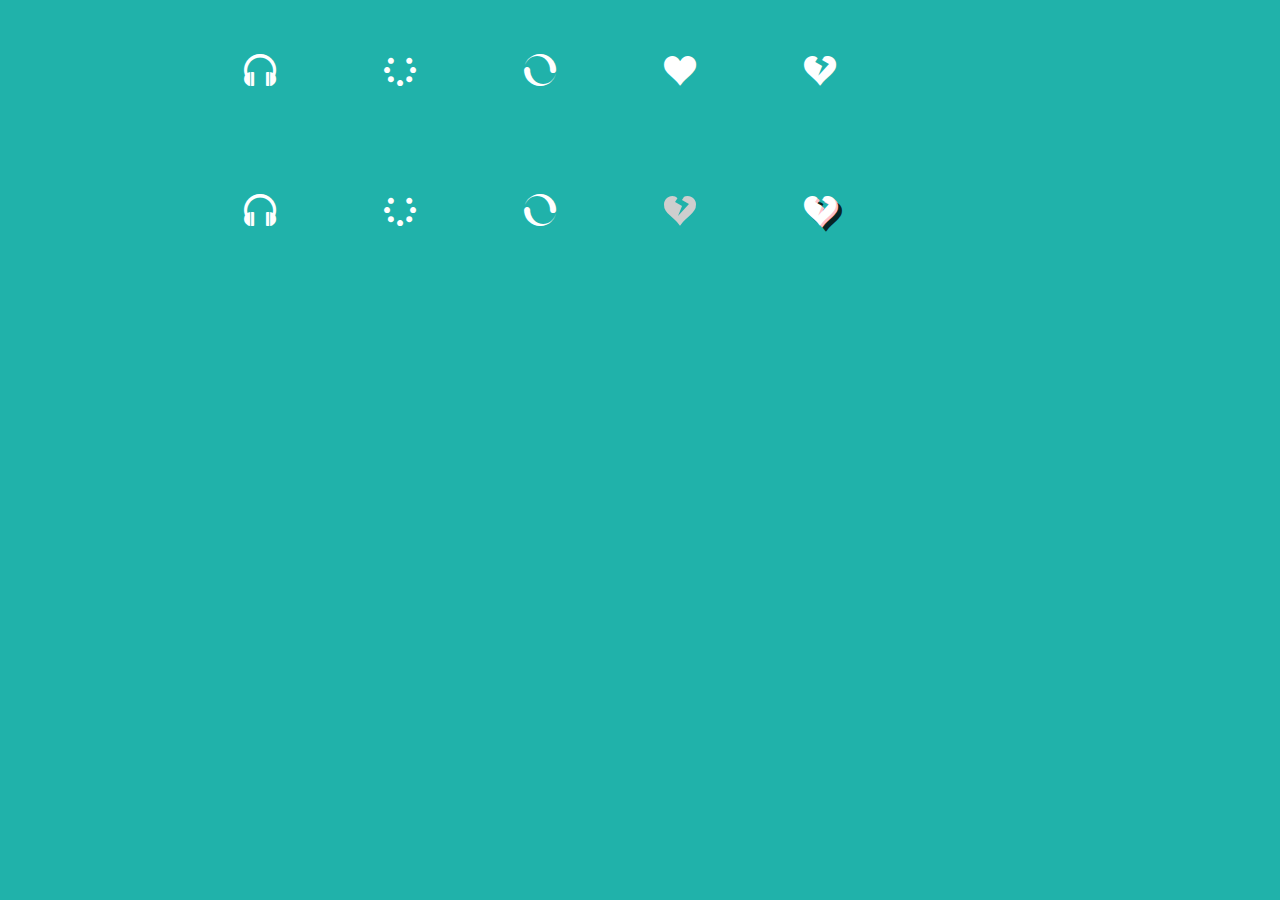
<file: fontface/index.html>
<!DOCTYPE html>
<html lang="en">
<head>
	<meta charset="UTF-8">
	<title>font face demo</title>
	<style type="text/css">
		*{
			padding: 0;
			margin: 0;
		}
		body{
			background-color: lightseagreen;
			color:#fff;
		}
		ul{
			width: 900px;
			margin: 0 auto;
			overflow: hidden;
			zoom:1;
		}
		li{
			float: left;
			width: 100px;
			height: 100px;
			margin: 20px;
			line-height: 100px;
			list-style: none;
			font-size: 32px;
			text-align: center;
			cursor: pointer;
		}
		@font-face{
			font-family: 'icomoon';
		    src:    url('fonts/icomoon.eot?62s55w');
		    src:    url('fonts/icomoon.eot?62s55w#iefix') format('embedded-opentype'),
		        url('fonts/icomoon.ttf?62s55w') format('truetype'),
		        url('fonts/icomoon.woff?62s55w') format('woff'),
		        url('fonts/icomoon.svg?62s55w#icomoon') format('svg');
		    font-weight: normal;
		    font-style: normal;
		}
		.icomoon{
			font-family: 'icomoon' !important;
		    speak: none;
		    font-style: normal;
		    font-weight: normal;
		    font-variant: normal;
		    text-transform: none;
		    /* Better Font Rendering =========== */
		    -webkit-font-smoothing: antialiased;
		    -moz-osx-font-smoothing: grayscale;
		}
		
		.icon1:before{
			content: "\e900";
		}
		.icon2:before{
			content: "\e901";
		}
		.icon3:before{
			content: "\e902";
		}
		.icon4:before{
			content: "\e903";
		}
		.icon5:before{
			content: "\e904";
		}

		.shadow{
			text-shadow:2px 2px 0 pink, 6px 6px 0 rgba(0,0,0,0.8);
		}

		.spinner{
			animation: spinner 2s infinite linear;
			-webkit-animation: spinner 2s infinite linear;
			-moz-animation: spinner 2s infinite linear;
			-o-animation: spinner 2s infinite linear;
			-ms-animation: spinner 2s infinite linear;
		}
		@keyframes spinner{
			0%{
				-moz-transform:rotate(0);
			}
			100%{
				-moz-transform:rotate(359deg);
			}
		}
		@-webkit-keyframes spinner{
			0%{
				-webkit-transform:rotate(0);
			}
			100%{
				-webkit-transform:rotate(359deg);
			}
		}
		@-moz-keyframes spinner{
			0%{
				-moz-transform:rotate(0);
			}
			100%{
				-moz-transform:rotate(359deg);
			}
		}

		.love{
			position: relative;
		}
		.love:before{
			content:"\e903";
		}
		.love:after{
			content:"\e904";
		}
		.love:before,.love:after{
			position: absolute;
			top: 0;
			left: 0;
			width: 100%;
			height: 100%;
		}
		.love:after{
			z-index:0;
			color:#cecece;
			-webkit-backface-visibility:hidden;
			-moz-backface-visibility:hidden;
			backface-visibility:hidden;
		}
		.love:before{
			z-index: 1;
			color: #ea515e;
			-webkit-transform:scale(0);
			-moz-transform:scale(0);
			-o-transform:scale(0);
			-ms-transform:scale(0);
			transform:scale(0);
			opacity: 0;
			-webkit-transition:none;
			-moz-transition:none;
			-o-transition:none;
			-ms-transition:none;
			transition:none;
		}
		.love:hover:before{
			-webkit-animation:scaleFade 0.5s forwards;
			-moz-animation:scaleFade 0.5s forwards;
			-o-animation:scaleFade 0.5s forwards;
			-ms-animation:scaleFade 0.5s forwards;
			animation:scaleFade 0.5s forwards;
		}
		@keyframes scaleFade{
			50%{
				opacity: 1;
				transform:scale(1);
			}
			100%{
				opacity: 0;
				transform:scale(2.5);
			}
		}
		@-webkit-keyframes scaleFade{
			50%{
				opacity: 1;
				-webkit-transform:scale(1);
			}
			100%{
				opacity: 0;
				-webkit-transform:scale(2.5);
			}
		}
		@-moz-keyframes scaleFade{
			50%{
				opacity: 1;
				-moz-transform:scale(1);
			}
			100%{
				opacity: 0;
				-moz-transform:scale(2.5);
			}
		}
	</style>
</head>
<body>
	<ul>
		<li class="icomoon">&#xe900;</li>
		<li class="icomoon">&#xe901;</li>
		<li class="icomoon">&#xe902;</li>
		<li class="icomoon">&#xe903;</li>
		<li class="icomoon">&#xe904;</li>
	</ul>

	<ul>
		<li class="icomoon icon1"></li>
		<li class="icomoon icon2 spinner"></li>
		<li class="icomoon icon3 spinner"></li>
		<li class="icomoon icon4 love"></li>
		<li class="icomoon icon5 shadow"></li>
	</ul>
</body>
</html>
</file>
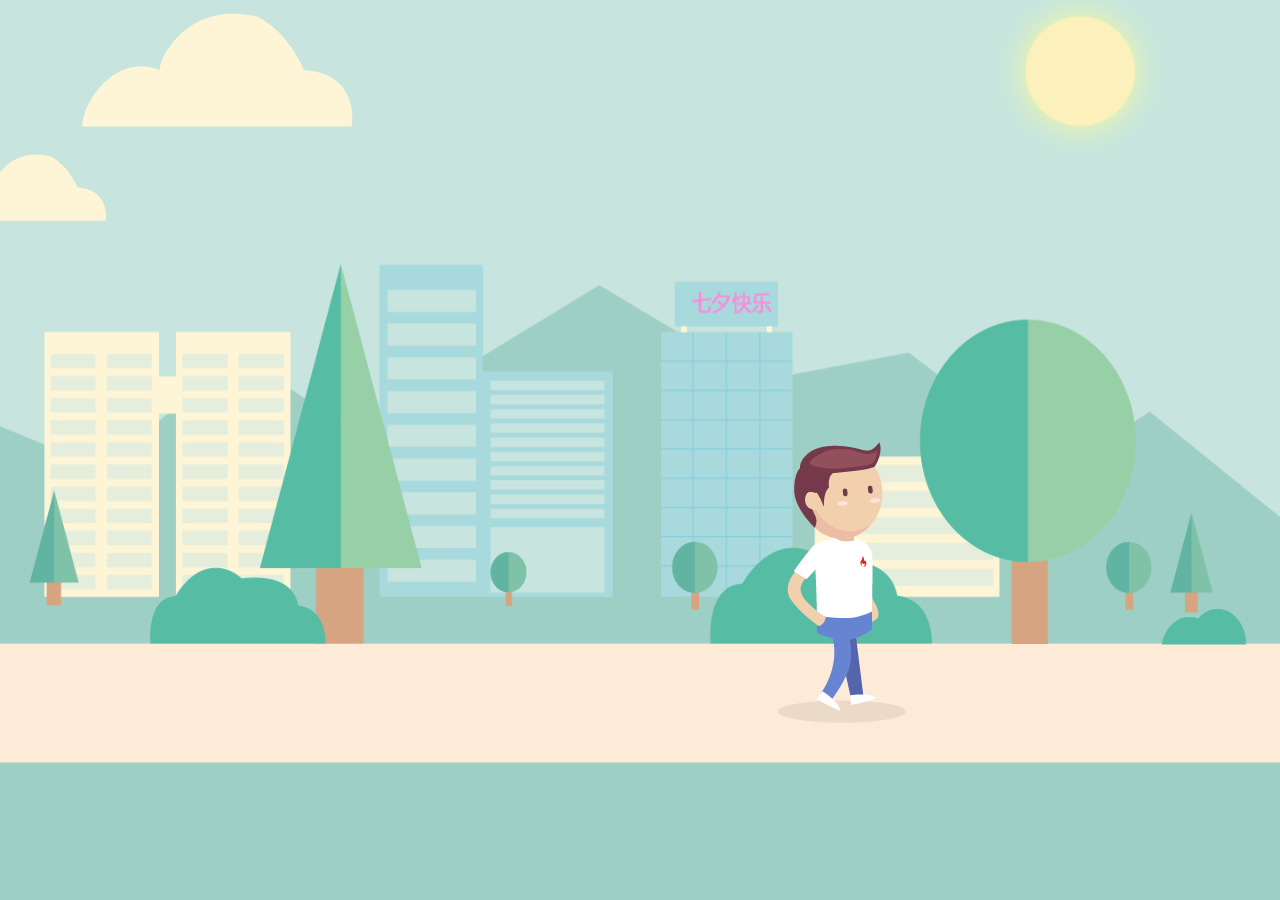
<file: qixi/index.html>
<!DOCTYPE html>
<html lang="en">
<head>
	<meta charset="UTF-8">
	<title>七夕</title>
	<link rel="stylesheet" href="css/style.css">
	<link rel="stylesheet" type="text/css" href="css/walk.css" />
	<link rel="stylesheet" href="css/sun.css" />
	<link rel="stylesheet" type="text/css" href="css/cloud.css" />
	<link rel="stylesheet" href="css/page1.css" />
	<link rel="stylesheet" href="css/page2.css" />
	<link rel="stylesheet" href="css/page3.css" />
</head>
<body>
	<div id="content">
		<ul class="content_wrap">
			<li>
				<!-- 背景图 -->
                <div class="a_background">
                    <div class="a_background_top"></div>
                    <div class="a_background_middle"></div>
                    <div class="a_background_botton"></div>
                </div>
                <!-- 云 -->
                <div class="cloudArea">
                    <div class="cloud cloud1"></div>
                    <div class="cloud cloud2"></div>
                </div>
                <!-- 太阳 -->
                <div id="sun"></div>
			</li>
			<li>
				<!-- 背景图 -->
                <div class="b_background"></div>
                <div class="b_background_preload"></div>
                <!-- 商店 -->
                <div class="shop">
                    <div class="door">
                        <div class="door-left"></div>
                        <div class="door-right"></div>
                    </div>
                    <!-- 灯 -->
                    <div class="lamp"></div>
                </div>
                <!-- 鸟 -->
                <div class="bird"></div>		
			</li>
			<li>
				<!-- 背景图 -->
                <div class="c_background">
                    <div class="c_background_top"></div>
                    <div class="c_background_middle"></div>
                    <div class="c_background_botton"></div>                
                </div>
                <!-- 小女孩 -->
                <div class="girl"></div>
                <div class="bridge-bottom">
                    <div class="water">
                        <div id="water1" class="water_1"></div>
                        <div id="water2" class="water_2"></div>
                        <div id="water3" class="water_3"></div>
                        <div id="water4" class="water_4"></div>
                    </div>
                </div>
                <!-- 星星 -->
                <ul class="stars">
                    <li class="stars1"></li>
                    <li class="stars2"></li>
                    <li class="stars3"></li>
                    <li class="stars4"></li>
                    <li class="stars5"></li>
                    <li class="stars6"></li>
                </ul>
                <!-- 慕课网logo图 -->
                <div class="logo">七夕快乐</div>			
			</li>
		</ul>

		<!-- 雪花 -->
        <div id="snowflake"></div>

		<!-- 小男孩 -->
        <div id="boy" class="charector"></div>
		

	</div>
	<!--<div class="button">
        <button>开始</button>
    </div>-->
	<script type="text/javascript" src="js/jquery-2.1.1.js"></script>
	<script type="text/javascript" src="js/jquery.transit.js"></script>
	<!--<script type="text/javascript" src="js/Swip.js"></script>-->
	<script type="text/javascript" src="js/qixi.js"></script>
	<!--<script type="text/javascript" src="js/boyWalk.js"></script>-->
	<!--<script type="text/javascript">
		/*var swipe = Swipe( $("#content") );

		var getValue = function (className) {
			// body...
			var $elem = $('' + className + "");
			return {
				height:$elem.height(),
				top:$elem.position().top
			};
		};

		var pathY = function(){
			var data = getValue(".a_background_middle");
			return data.top + data.height/2;
		}();

		var $boy = $("#boy");
		var boyHeight = $boy.height();
		$boy.css({
			top: pathY - boyHeight + 25 +　"px"			
		});*/


        /*// 开始
	    $("button:first").click(function() {
	    	//$boy.addClass("slowWalk");
	        $boy.addClass('slowWalk').transition({
	            'left': $("#content").width() + 'px',
	        }, 10000);
	    });

	    // 暂停
	    $("button:last").click(function() {
	        var left = $boy.css('left');
	        // 强制做了一个改变目标left的处理
	        // 动画是要运行10秒,所以此时动画还是没有结束的
	        $boy.css('left',left);
	        // 增加暂停的样式
	        // ?
	        $boy.addClass("pauseWalk");
	    });*/
		
		/*// 开始
	    $("button:first").click(function() {
	        // 10秒钟 ，走到0.5 也就是页面中间位置
	        var distX = calculateDist('x', 0.5);
	        var distY = calculateDist('y', 0.5);
	        walkRun(10000, distX, distY);
	    });*/

	</script>-->

	<!--<script type="text/javascript">
	    $(function() {
	    
	        var container = $("#content");
	        var swipe = Swipe(container);
	        // 页面滚动到指定的位置
	        function scrollTo(time, proportionX) {
	            var distX = container.width() * proportionX;
	            swipe.scrollTo(distX, time);
	        }
	    
	        ////////////////////////////////////////////////////////
	        //=================== 动画处理 =======================//
	        ////////////////////////////////////////////////////////
	    	
	    	//////////
		    // 小孩走路 //
		    //////////
	        var boy = BoyWalk();
	    
	        // 开始
	        $("button:first").click(function() {
	    		// 太阳公转
            	$("#sun").addClass('rotation');
            	// 飘云
		        $(".cloud:first").addClass('cloud1Anim');
		        $(".cloud:last").addClass('cloud2Anim');
	    	
	            // 开始第一次走路
	            boy.walkTo(2000, 0.2)
	                .then(function() {
	                    // 第一次走路完成
	                    // 开始页面滚动
	                    //?
	                    scrollTo(5000, 1);
	                }).then(function() {
	                    // 第二次走路
	                    return boy.walkTo(5000, 0.5);
	                });
	        });

	        ////////////////////////////////////////////////////////
	        //=================== 动画处理 =======================//
	        ////////////////////////////////////////////////////////
	        // 用来临时调整页面
		    swipe.scrollTo(container.width(), 0);

		    BoyWalk();

		    function doorAction(left, right, time) {
		        var $door = $('.door');
		        var doorLeft = $('.door-left');
		        var doorRight = $('.door-right');
		        var defer = $.Deferred();
		        var count = 2;
		        // 等待开门完成
		        var complete = function() {
		            if (count == 1) {
		                defer.resolve();
		                return;
		            }
		            count--;
		        };
		        doorLeft.transition({
		            'left': left
		        }, time, complete);
		        
		        //?
		        
		         return defer;
		    }

		    // 开门
		    function openDoor() {
		        return doorAction('-50%', '100%', 2000);
		    }

		    // 关门
		    function shutDoor() {
		        return doorAction('0%', '50%', 2000);
		    }


		    // 开门
		    $("button:first").click(function() {
		        openDoor();
		    });

		    // 关门
		    $("button:last").click(function() {
		        shutDoor();
		    });

	    
	    });
	</script>-->

	<!--<script type="text/javascript">
		$(function() {
		    var container = $("#content");
		    var swipe = Swipe(container);
		    // 页面滚动到指定的位置
		    function scrollTo(time, proportionX) {
		        var distX = container.width() * proportionX;
		        swipe.scrollTo(distX, time);
		    }

		    ////////////////////////////////////////////////////////
		    // ================= 动画处理 ======================= //
		    ////////////////////////////////////////////////////////

		    // 用来临时调整页面
		    swipe.scrollTo(container.width(), 0);

		    var boy = BoyWalk()

		    /////////
		    //右边飞鸟 //
		    /////////
		    var bird = {
		        elem: $(".bird"),
		        fly: function() {
		            this.elem.addClass('birdFly')
		            this.elem.transition({
		                right: container.width()
		            }, 15000, 'linear');
		        }
		    };


		    function startRun() {

		        boy.walkTo(2000, 0.5)
		            .then(function() {
		                //暂停走路
		                boy.stopWalk()
		            })
		            .then(function() {
		                // 开门
		                return openDoor();
		            })
		            .then(function() {
		                // 开灯
		                lamp.bright();
		            })
		            .then(function() {
		                // 进商店
		                return boy.toShop(2000);
		            }).then(function(){
		                // 取花
		                return boy.talkFlower();
		            }).then(function() {
		                // 飞鸟
		                bird.fly();
		            }).then(function() {
		                // 出商店
		                return boy.outShop(2000);
		            }).then(function(){
		                // 关门
		                return shutDoor();
		            }).then(function() {
		                // 灯暗
		                lamp.dark();
		            });
		    }


		    // 开始
		    $("button:first").click(startRun);

		})
	</script>-->
	<!--<script type="text/javascript">
		$(function() {

		    var container = $("#content");
		    var swipe = Swipe(container);
		    var visualWidth = container.width();
		    // 页面滚动到指定的位置
		    function scrollTo(time, proportionX) {
		        var distX = visualWidth * proportionX;
		        swipe.scrollTo(distX, time);
		    }

		    // 获取数据
		    var getValue = function(className) {
		        var $elem = $('' + className + '')
		        // 走路的路线坐标
		        return {
		            height: $elem.height(),
		            top: $elem.position().top
		        };
		    };

		    // 桥的Y轴
		    var bridgeY = function() {
		        var data = getValue('.c_background_middle');
		        return data.top;
		    }();

		    ////////////////////////////////////////////////////////
		    // ================= 动画处理 ======================= //
		    ////////////////////////////////////////////////////////

		    // 用来临时调整页面
		    swipe.scrollTo(visualWidth * 2, 0);

		    

		    ////////
		    //小女孩 //
		    ////////
		    var girl = {
		        elem: $('.girl'),
		        getHeight: function() {
		            return this.elem.height();
		        },
		        // 转身动作
		        rotate: function() {
		            this.elem.addClass('girl-rotate');
		        },
		        setPosition: function() {
		            this.elem.css({
		                left: visualWidth / 2,
		                top: bridgeY - this.getHeight()
		            });
		        },
		        getPosition: function() {
		            return this.elem.position();
		        },
		        getWidth: function() {
		            return this.elem.width()
		        }
		    };
		    // 修正小女孩位置
    		girl.setPosition();

		    ///////////
		    //loge动画 //
		    ///////////
		    var logo = {
		        elem: $('.logo'),
		        run: function() {
		            this.elem.addClass('logolightSpeedIn')
		                .on(animationEnd, function() {
		                    $(this).addClass('logoshake').off();
		                });
		        }
		    };

		    //////////
		    // 小孩走路 //
		    //////////
		    var boy = BoyWalk();
		    boy.talkFlower();

		    var snowflakeURl = [
		        'images/snowflake/snowflake1.png',
		        'images/snowflake/snowflake2.png',
		        'images/snowflake/snowflake3.png',
		        'images/snowflake/snowflake4.png',
		        'images/snowflake/snowflake5.png',
		        'images/snowflake/snowflake6.png'
		    ]

		    ///////
		    //飘雪花 //
		    ///////
		    function snowflake() {
		        // 雪花容器
		        var $flakeContainer = $('#snowflake');

		        // 随机六张图
		        function getImagesName() {
		            return snowflakeURl[[Math.floor(Math.random() * 6)]];
		        }
		        // 创建一个雪花元素
		        function createSnowBox() {
		            var url = getImagesName();
		            return $('<div class="snowbox" />').css({
		                'width': 41,
		                'height': 41,
		                'position': 'absolute',
		                'backgroundSize': 'cover',
		                'zIndex': 100000,
		                'top': '-41px',
		                'backgroundImage': 'url(' + url + ')'
		            }).addClass('snowRoll');
		        }
		        // 开始飘花
		        setInterval(function() {
		            // 运动的轨迹
		            var startPositionLeft = Math.random() * visualWidth - 100,
		                startOpacity    = 1,
		                endPositionTop  = visualHeight - 40,
		                endPositionLeft = startPositionLeft - 100 + Math.random() * 500,
		                duration        = visualHeight * 10 + Math.random() * 5000;

		            // 随机透明度，不小于0.5
		            var randomStart = Math.random();
		            randomStart = randomStart < 0.5 ? startOpacity : randomStart;

		            // 创建一个雪花
		            var $flake = createSnowBox();

		            // 设计起点位置
		            $flake.css({
		                left: startPositionLeft,
		                opacity : randomStart
		            });

		            // 加入到容器
		            $flakeContainer.append($flake);

		            // 开始执行动画
		            $flake.transition({
		                top: endPositionTop,
		                left: endPositionLeft,
		                opacity: 0.7
		            }, duration, 'ease-out', function() {
		                $(this).remove() //结束后删除
		            });
		            
		        }, 200);
		    }


		    // 音乐配置
		    var audioConfig = {
		        enable: true, // 是否开启音乐
		        playURl: 'http://www.imooc.com/upload/media/happy.wav', // 正常播放地址
		        cycleURL: 'http://www.imooc.com/upload/media/circulation.wav' // 正常循环播放地址
		    };

		    /////////
		    //背景音乐 //
		    /////////
		    function Hmlt5Audio(url, isloop) {
		        var audio = new Audio(url);
		        audio.autoPlay = true;
		        audio.loop = isloop || false;
		        audio.play();
		        return {
		            end: function(callback) {
		                audio.addEventListener('ended', function() {
		                    callback();
		                }, false);
		            }
		        };
		    }


		    // 开始
		    $("button:first").click(function() {

		        // 第一次走路到桥底边left,top
		        boy.walkTo(2000, 0.15)
		            .then(function() {
		                // 第二次走路到桥上left,top
		                return boy.walkTo(1500, 0.25, girl.getPosition().top / visualHeight);
		            })
		            .then(function() {
		                // 实际走路的比例
		                var proportionX = (girl.getPosition().left - boy.getWidth() + girl.getWidth() / 5) / visualWidth;
		                // 第三次桥上直走到小女孩面前
		                return boy.walkTo(1500, proportionX);
		            }).then(function() {
		                // 图片还原原地停止状态
		                boy.resetOriginal();
		            }).then(function() {
		                // 增加转身动作 
		                setTimeout(function() {
		                    girl.rotate();
		                    boy.rotate(function() {
		                        // 开始logo动画
		                        logo.run();
		                        //飘花瓣
		                        snowflake();
		                        //播放音乐 
		                        var audio1 = Hmlt5Audio(audioConfig.playURl);
						        audio1.end(function() {
						            // ?
						            Hmlt5Audio(audioConfig.cycleURL, true);
						        });
		                    });
		                }, 1000);
		            });
		    })




		})
	</script>-->
</body>
</html>
</file>
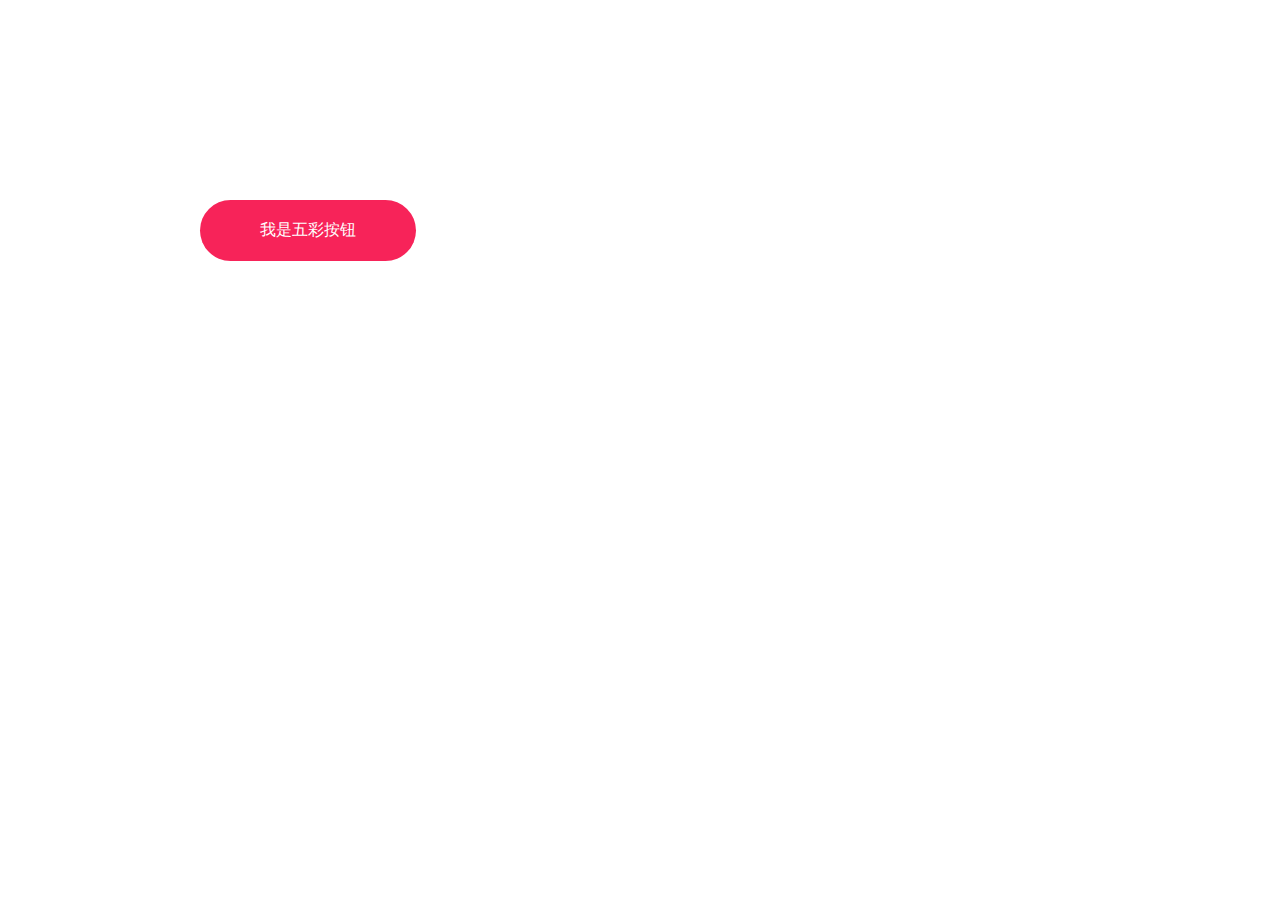
<file: 会变色的按钮.html>
<!DOCTYPE html>
<html lang="en">
<head>
    <meta charset="UTF-8">
    <title>会变色的按钮</title>
    <style>
        *{
            padding:0;
            margin:0;
        }
        body{
            padding: 200px;
        }
        .colorful-btn{
            position: relative;
            appearance:none;
            background:#f72359;
            padding: 20px 60px;
            border: none;
            color: #fff;
            font-size: 16px;
            cursor: pointer;
            outline: none;
            overflow: hidden;
            border-radius:  100px;
        }
        .colorful-btn span{
            position: relative;
        }
        .colorful-btn::before{
            --size: 0;

            content: '';
            position: absolute;
            left: var(--x);
            top: var(--y);
            width:  var(--size);
            height:  var(--size);
            background: radial-gradient(circle closest-side, #4405f7, transparent);
            transform: translate(-50%, -50%);
            transition: width 0.2s ease, height 0.2s ease;
        }
        .colorful-btn:hover::before{
            --size: 400px;
        }
    </style>
</head>
<body>
    <button class="colorful-btn"><span>我是五彩按钮</span></button>
    <script>
        window.onload = () => {
            document.querySelector('.colorful-btn').onmousemove = (e) => {
                const x = e.pageX - e.target.offsetLeft;
                const y = e.pageY - e.target.offsetTop;

                e.target.style.setProperty('--x', `${ x }px`);
                e.target.style.setProperty('--y', `${ y }px`);
            }
        }
    </script>
</body>
</html>
</file>
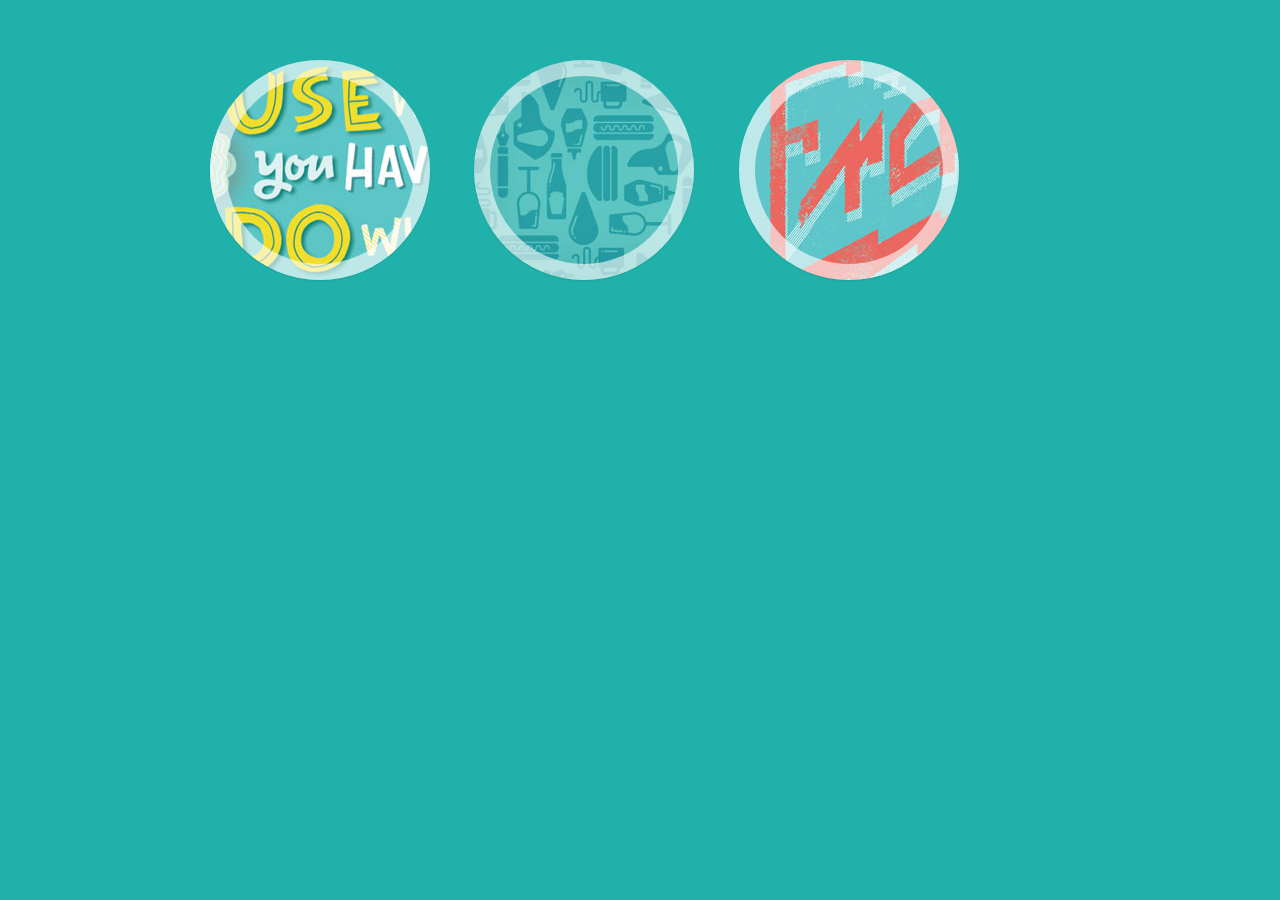
<file: CircleHoverEffects/demo1.html>
<!DOCTYPE html>
<html lang="en">
<head>
	<meta charset="UTF-8">
	<title>demo1</title>
	<style type="text/css">
		*{
			margin: 0;
			padding:0;
			box-sizing:border-box;
			-webkit-box-sizing:border-box;
			-moz-box-sizing:border-box;
			text-decoration: none;
			list-style: none;
			-webkit-touch-callout:none;
			-webkit-user-select:none;
			-webkit-tap-highlight-color:transparent;
			-webkit-appearance:none;
			-webkit-font-smoothing:antialiashed;
			font-family:"microsoft yahei", Arial, Helvetica, sans-serif;
		}
		body{
			width: 900px;
			margin: 40px auto;
			background-color: lightseagreen;
			color: #fff;
		}
		a{
			text-decoration: none;
		}
		ul{
			
		}
			li{
				display: inline-block;
				width: 220px;
				height: 220px;
				margin: 20px;
				cursor: pointer;
			}
				.item{
					position: relative;
					width: 100%;
					height: 100%; 
					transition:all 0.4s ease-in-out;
					border-radius: 50%;
					box-shadow: 0 0 0 16px rgba(255,255,255, .6) inset,
								0 1px 2px rgba(0,0,0, .1);

				}
					.item_info{
						position: absolute;
						width: inherit;
						height: inherit;
						opacity: 0;
						border-radius:50%;
						transform:scale(0);
						
						transition:all 0.4s ease-in-out;
						text-align: center;
						background-color: rgba(63, 147, 147, 0.8);
					}
						.item_info h3{
							height: 140px;
							margin: 0 30px;
							padding: 45px 0 0;
							font-size: 22px;
							letter-spacing: 2px;
							text-shadow:0 0 1px #fff, 
										0 1px 2px rgba(0,0,0, .3);
							text-transform: uppercase;
						}
						.item_info p{
							margin:  0 30px;
							padding: 10px 5px;
							opacity: 0;
							transition:all 1s ease-in-out 0.4s;
							
							font-size: 12px;
							color: #fff;
							border-top: 1px solid rgba(255,255,255, .5);
							font-style: italic;

						}
							.item_info p a{
								display: block;
								padding-top: 4px;
								letter-spacing: 1px;
								font-size: 9px;
								font-weight: 700;
								font-style: normal;
								color: rgba(255,255,255, .7);
								text-transform: uppercase;
							}

			.item1{
				background: url(images/1.jpg) 0 0 no-repeat;
			}
			.item2{
				background: url(images/2.jpg) 0 0 no-repeat;
			}
			.item3{
				background: url(images/3.jpg) 0 0 no-repeat;
			}

			/* hover css*/ 
			.item:hover{
					box-shadow: 0 0 0 1px rgba(255,255,255,0.1) inset,
								0 1px 2px rgba(0,0,0,0.1);
			}
				.item:hover .item_info{
					opacity: 1;
					transform:scale(1);
				}
					.item:hover .item_info p{
						opacity: 1;
					}
						.item_info p a:hover{
							color: rgba(255,242,34, 0.8);
						}
	</style>
</head>
<body>
	<ul>
		<li>
			<div class="item item1">
				<div class="item_info">
					<h3>Use what you have</h3>
					<p>
						by Cindylou
						<a href="#">Cindylou</a>
					</p>
				</div>
			</div>
		</li>
		<li>
			<div class="item item2">
				<div class="item_info">
					<h3>Miss the right person</h3>
					<p>
						by Cindylou
						<a href="#">Cindylou</a>
					</p>
				</div>
			</div>
		</li>
		<li>
			<div class="item item3">
				<div class="item_info">
					<h3>Do what you love</h3>
					<p>
						by Cindylou
						<a href="#">Cindylou</a>
					</p>
				</div>
			</div>
		</li>
	</ul>
</body>
</html>
</file>
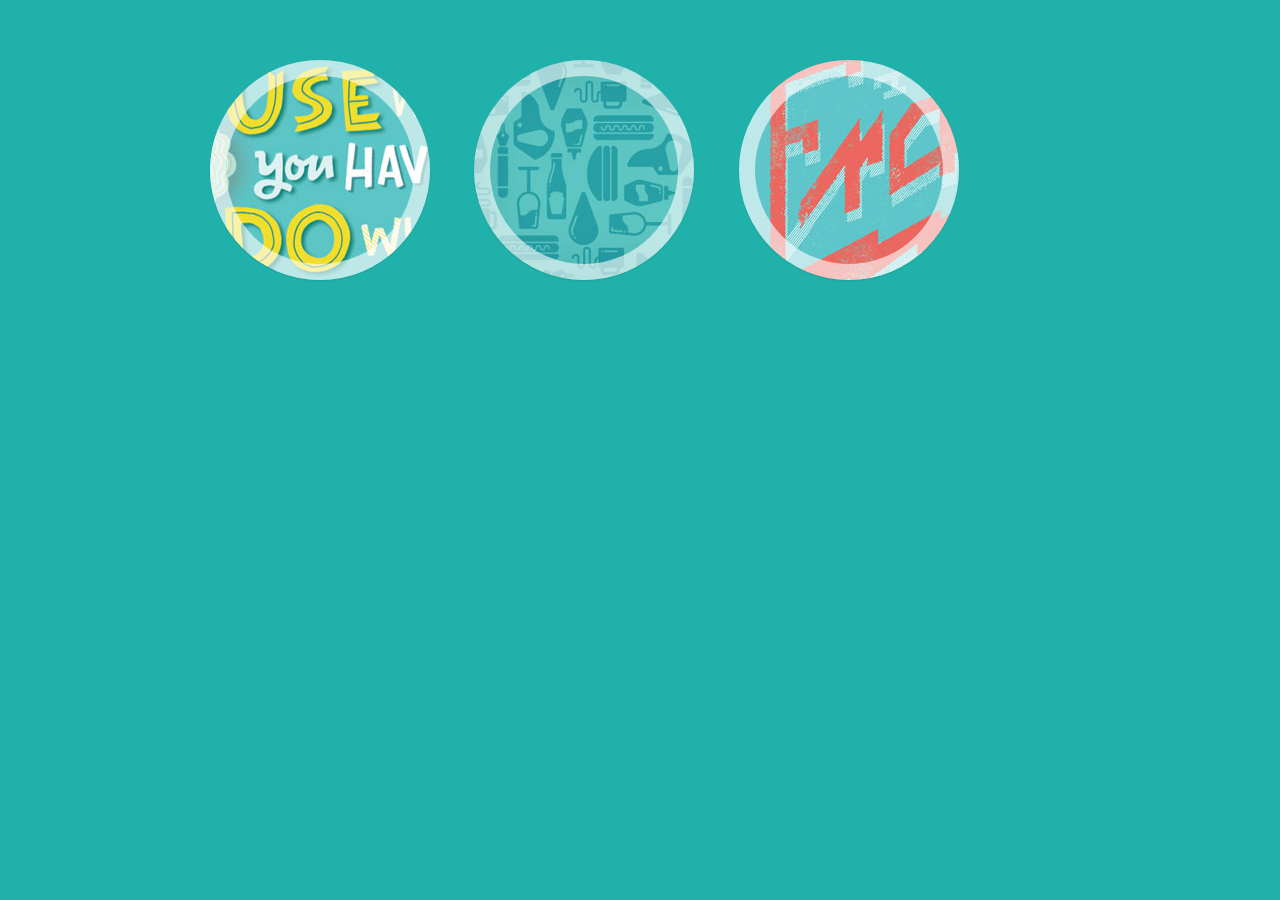
<file: CircleHoverEffects/demo2.html>
<!DOCTYPE html>
<html lang="en">
<head>
	<meta charset="UTF-8">
	<title>demo2</title>
	<style type="text/css">
		*{
			margin: 0;
			padding:0;
			box-sizing:border-box;
			-webkit-box-sizing:border-box;
			-moz-box-sizing:border-box;
			text-decoration: none;
			list-style: none;
			-webkit-touch-callout:none;
			-webkit-user-select:none;
			-webkit-tap-highlight-color:transparent;
			-webkit-appearance:none;
			-webkit-font-smoothing:antialiashed;
			font-family:"microsoft yahei", Arial, Helvetica, sans-serif;
		}
		body{
			width: 900px;
			margin: 40px auto;
			background-color: lightseagreen;
			color: #fff;
		}
		a{
			text-decoration: none;
		}
		ul{
			
		}
			li{
				display: inline-block;
				width: 220px;
				height: 220px;
				margin: 20px;
				cursor: pointer;
			}
				.item{
					position: relative;
					width: 100%;
					height: 100%; 
					transition:all 0.4s ease-in-out;
					border-radius: 50%;
					box-shadow: 0 0 0 0 rgba(200, 95, 66, 0.4) inset,
								0 0 0 16px rgba(255,255,255, 0.6) inset,
								0 1px 2px rgba(0,0,0,0.1);

				}
					.item_info{
						position: absolute;
						width: inherit;
						height: inherit;
						opacity: 0;
						border-radius:50%;
						transform:scale(0);
						
						transition:all 0.4s ease-in-out;
						text-align: center;
					}
						.item_info h3{
							height: 140px;
							margin: 0 30px;
							padding: 45px 0 0;
							font-size: 22px;
							letter-spacing: 2px;
							text-shadow:0 0 1px #fff, 
										0 1px 2px rgba(0,0,0, .3);
							text-transform: uppercase;
						}
						.item_info p{
							margin:  0 30px;
							padding: 10px 5px;
							
							
							font-size: 12px;
							color: #fff;
							border-top: 1px solid rgba(255,255,255, .5);
							font-style: italic;

						}
							.item_info p a{
								display: block;
								padding-top: 4px;
								letter-spacing: 1px;
								font-size: 9px;
								font-weight: 700;
								font-style: normal;
								color: rgba(255,255,255, .7);
								text-transform: uppercase;
							}

			.item1{
				background: url(images/1.jpg) 0 0 no-repeat;
			}
			.item2{
				background: url(images/2.jpg) 0 0 no-repeat;
			}
			.item3{
				background: url(images/3.jpg) 0 0 no-repeat;
			}

			/* hover css*/ 
			.item:hover{
					box-shadow: 0 0 0 110px rgba(200,95,66,0.4) inset,
								0 0 0 16px rgba(255,255,255, .8) inset,
								0 1px 2px rgba(0,0,0,0.1);
			}
				.item:hover .item_info{
					opacity: 1;
					transform:scale(1);
				}
					.item:hover .item_info p{
						opacity: 1;
					}
						.item_info p a:hover{
							color: rgba(255,242,34, 0.8);
						}
	</style>
</head>
<body>
	<ul>
		<li>
			<div class="item item1">
				<div class="item_info">
					<h3>Use what you have</h3>
					<p>
						by Cindylou
						<a href="#">Cindylou</a>
					</p>
				</div>
			</div>
		</li>
		<li>
			<div class="item item2">
				<div class="item_info">
					<h3>Miss the right person</h3>
					<p>
						by Cindylou
						<a href="#">Cindylou</a>
					</p>
				</div>
			</div>
		</li>
		<li>
			<div class="item item3">
				<div class="item_info">
					<h3>Do what you love</h3>
					<p>
						by Cindylou
						<a href="#">Cindylou</a>
					</p>
				</div>
			</div>
		</li>
	</ul>
</body>
</html>
</file>
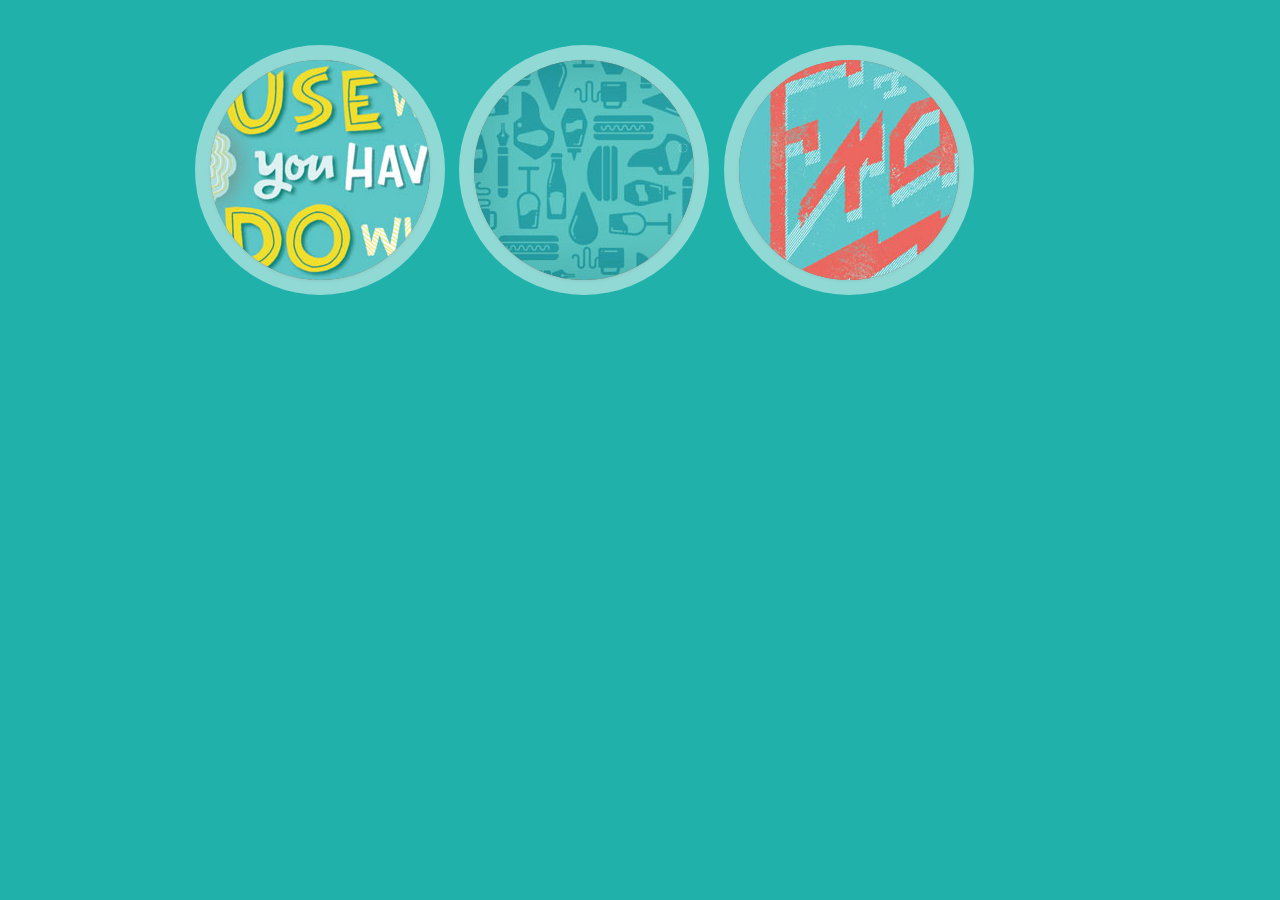
<file: CircleHoverEffects/demo3.html>
<!DOCTYPE html>
<html lang="en">
<head>
	<meta charset="UTF-8">
	<title>demo3</title>
	<style type="text/css">
		*{
			margin: 0;
			padding:0;
			box-sizing:border-box;
			-webkit-box-sizing:border-box;
			-moz-box-sizing:border-box;
			text-decoration: none;
			list-style: none;
			-webkit-touch-callout:none;
			-webkit-user-select:none;
			-webkit-tap-highlight-color:transparent;
			-webkit-appearance:none;
			-webkit-font-smoothing:antialiashed;
			font-family:"microsoft yahei", Arial, Helvetica, sans-serif;
		}
		body{
			width: 900px;
			margin: 40px auto;
			background-color: lightseagreen;
			color: #fff;
		}
		a{
			text-decoration: none;
		}
		ul{
			
		}
			li{
				display: inline-block;
				width: 220px;
				height: 220px;
				margin: 20px;
				cursor: pointer;
			}
				.item{
					position: relative;
					width: 100%;
					height: 100%; 
					border-radius: 50%;
					box-shadow: 0 1px 3px rgba(0,0,0,0.2);

				}
					.item_info{
						position: absolute;
						border-radius:50%;
						width: 100%;
						height: 100%;
						overflow: hidden;
						text-align: center;
						box-shadow: 0 0 0 5px rgba(0,0,0,0.02) inset;
						background: #c9512e url(img/noise.png) 0 0 no-repeat;
					}
						.item_info h3{
							position: relative;
							height: 85px;
							margin: 0 40px;
							padding: 22px 0 0;
							font-size: 18px;
							letter-spacing: 2px;
							text-shadow:0 0 1px #fff, 
										0 1px 2px rgba(0,0,0, .3);
							text-transform: uppercase;
							color: #fff;
						}
						.item_info p{
							margin:  0 30px;
							padding: 10px 5px;
							font-size: 12px;
							color: #fff;
							border-top: 1px solid rgba(255,255,255, .5);
							font-style: italic;

						}
							.item_info p a{
								display: block;
								width: 80px;
								height: 80px;
								margin: 7px auto 0;
								padding-top: 24px;
								opacity: 0;
								letter-spacing: 1px;
								font-size: 9px;
								font-weight: 700;
								font-style: normal;
								color: #fff;
								text-transform: uppercase;						
								border-radius: 50%;
								background-color: rgba(255,255,255,.3);

								transform:translateX(60px) rotate(90deg);
								transition:transform 0.3s ease-in-out 0.2s,
											opacity 0.3s ease-in-out 0.2s,
											background 0.2s linear;
							}

					.item_thumb{
						width: 100%;
						height: 100%;
						position: absolute;
						overflow: hidden;
						border-radius: 50%;
						box-shadow: 0 0 0 15px rgba(255,255,255,0.5);
						transform-origin:95% 40% 0;
						transition:all 0.3s ease-in-out;
					}
					.item_thumb:after{
						position: absolute;
						width: 8px;
						height: 8px;
						left: 95%;
						top:40%;
						margin: -4px 0 0 -4px;
						content: "";
						border-radius: 50%;
						background-color: rbga(0,0,0,0) radial-gradient(ellipse at center center, rgba(14,14,14,1) 0%, rgba(125,126,125,1) 100%);
						box-shadow: 0 0 1px rgba(255,255,255,0.9);
					}

			.item1{
				background: url(images/1.jpg) 0 0 no-repeat;
				z-index: 12;
			}
			.item2{
				background: url(images/2.jpg) 0 0 no-repeat;
				z-index: 12;
			}
			.item3{
				background: url(images/3.jpg) 0 0 no-repeat;
				z-index: 10;
			}

			/* hover css*/ 
				.item:hover .item_thumb{
					box-shadow: 0 0 0 15px rgba(255, 255, 255, 0.5) inset, 
								0 1px 3px rgba(0, 0, 0, 0.2);
    				transform: rotate(-110deg);
				}
				.item:hover .item_info p a{
					opacity: 1;
					transform:translateX(0) rotate(0);
				}
					.item_info p a:hover{
						color: rgba(255,242,34, 0.5);
					}
	</style>
</head>
<body>
	<ul>
		<li>
			<div class="item">
				<div class="item_info">
					<h3>Use what you have</h3>
					<p>
						by Cindylou
						<a href="#">Cindylou</a>
					</p>
				</div>
				<div class="item_thumb item1"></div>
			</div>
		</li>
		<li>
			<div class="item">
				<div class="item_info">
					<h3>Miss the right person</h3>
					<p>
						by Cindylou
						<a href="#">Cindylou</a>
					</p>
				</div>
				<div class="item_thumb item2"></div>
			</div>
		</li>
		<li>
			<div class="item">
				<div class="item_info">
					<h3>Do what you love</h3>
					<p>
						by Cindylou
						<a href="#">Cindylou</a>
					</p>
				</div>
				<div class="item_thumb item3"></div>
			</div>
		</li>
	</ul>
</body>
</html>
</file>
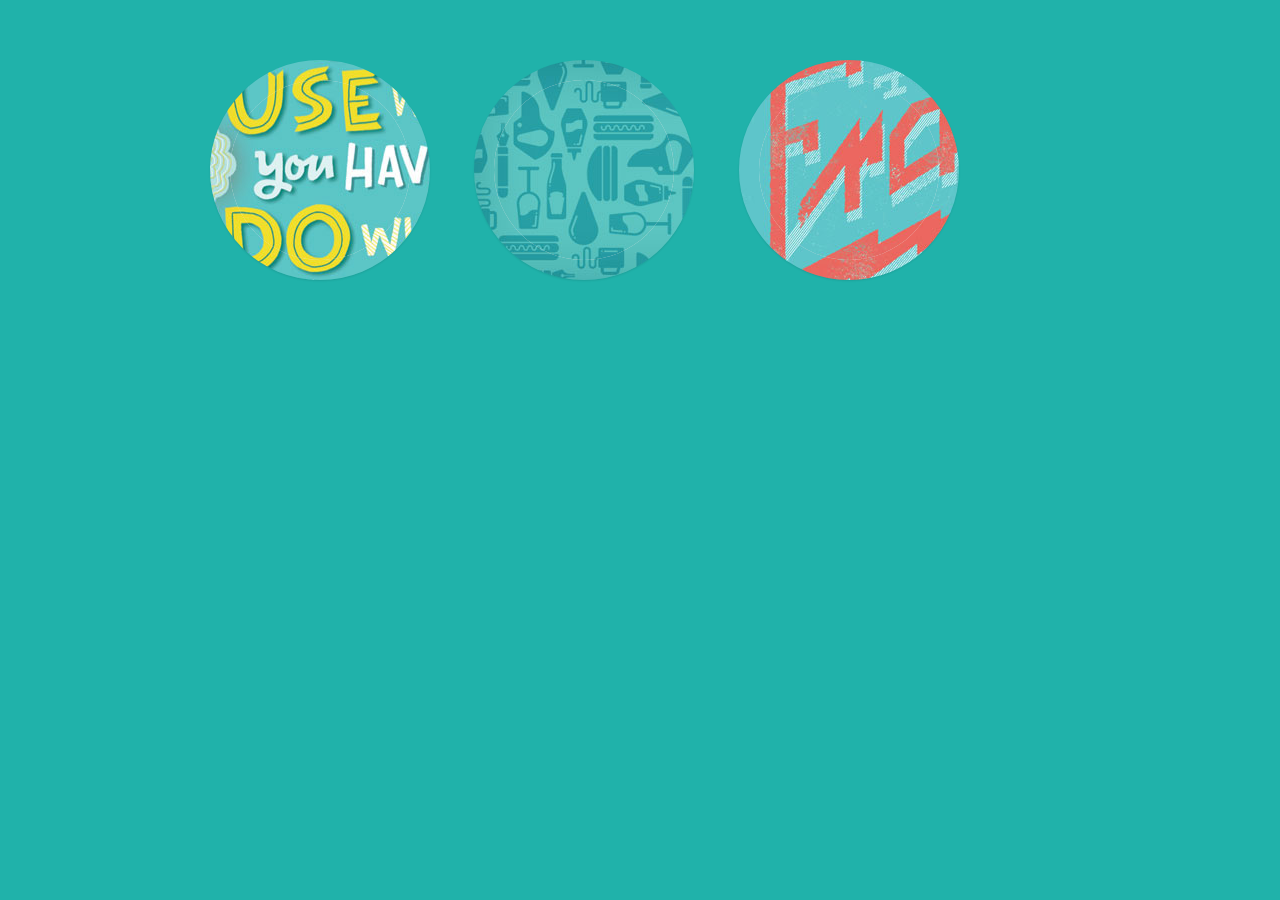
<file: CircleHoverEffects/demo4.html>
<!DOCTYPE html>
<html lang="en">
<head>
	<meta charset="UTF-8">
	<title>demo4</title>
	<style type="text/css">
		*{
			margin: 0;
			padding:0;
			box-sizing:border-box;
			-webkit-box-sizing:border-box;
			-moz-box-sizing:border-box;
			text-decoration: none;
			list-style: none;
			-webkit-touch-callout:none;
			-webkit-user-select:none;
			-webkit-tap-highlight-color:transparent;
			-webkit-appearance:none;
			-webkit-font-smoothing:antialiashed;
			font-family:"microsoft yahei", Arial, Helvetica, sans-serif;
		}
		body{
			width: 900px;
			margin: 40px auto;
			background-color: lightseagreen;
			color: #fff;
		}
		a{
			text-decoration: none;
		}
		ul{
			
		}
			li{
				display: inline-block;
				width: 220px;
				height: 220px;
				margin: 20px;
				cursor: pointer;
			}
				.item{
					position: relative;
					width: 100%;
					height: 100%; 
					border-radius: 50%;
					box-shadow: 0 1px 2px rgba(0,0,0,0.1);

				}
					.item_info_wrap{
						width: 180px;
						height: 180px;
						position: absolute;
						left: 20px;
						top: 20px;
						border-radius: 50%;
						background: #f9f9f9 url(img/bg.jpg) 0 0 no-repeat;
						box-shadow: 0 0 0 20px rbga(255,255,255,0.2),
									0 0 3px rbga(115,114,23,0.8) inset;
						perspective:800px;
						transition:all 0.4s ease-in-out;
					}
						.item_info{
							position: absolute;
							border-radius:50%;
							width: 180px;
							height: 180px;
							transform-style:preserve-3d;
							transition:all 0.4s ease-in-out;
						}
							.item_info > div{
								position: absolute;
								width: 100%;
								height: 100%;
								border-radius: 50%;
								background-position: center center;
								backface-visibility:hidden;
							}
							.item_info_front{

							}
							.item1{
								background-image: url(images/1.jpg);
							}
							.item2{
								background-image: url(images/2.jpg);
							}
							.item3{
								background-image: url(images/3.jpg);
							}
							.item_info_back{
								background: #000;
								transform:rotate3d(0,1,0,180deg);
							}
								.item_info h3{
									height: 90px;
									margin: 0 15px;
									padding: 40px 0 0;
									font-size: 14px;
									letter-spacing: 2px;
									text-shadow:0 0 1px #fff, 
												0 1px 2px rgba(0,0,0, .3);
									text-transform: uppercase;
									color: #fff;
								}
								.item_info p{
									margin:  0 30px;
									padding: 10px 5px;
									font-size: 12px;
									color: #fff;
									border-top: 1px solid rgba(255,255,255, .5);
									font-style: italic;

								}
									.item_info p a{
										display: block;
										padding-top: 4px;
										letter-spacing: 1px;
										font-size: 9px;
										font-weight: 700;
										font-style: normal;
										color: rgba(255,255,255,0.7);
										text-transform: uppercase;						
										
									}

					

			/* hover css*/ 
				.item:hover .item_info_wrap{
					box-shadow: 0 0 0 0 rgba(255, 255, 255, 0.8), 
								0 0 3px rgba(115,114,23, 0.8) inset;
				}
				.item:hover .item_info{
					transform:rotate3d(0,1,0,-180deg);
				}
					.item_info p a:hover{
						color: rgba(255,242,34, 0.5);
					}
	</style>
</head>
<body>
	<ul>
		<li>
			<div class="item item1">
				<div class="item_info_wrap">
					<div class="item_info">
						<div class="item_info_front item1"></div>
						<div class="item_info_back">
							<h3>Use what you have</h3>
							<p>
								by Cindylou
								<a href="#">Cindylou</a>
							</p>
						</div>
					</div>
				</div>
			</div>
		</li>
		<li>
			<div class="item item2">
				<div class="item_info_wrap">
					<div class="item_info">
						<div class="item_info_front item2"></div>
						<div class="item_info_back">
							<h3>Miss the right person</h3>
							<p>
								by Cindylou
								<a href="#">Cindylou</a>
							</p>
						</div>
					</div>
				</div>
			</div>
		</li>
		<li>
			<div class="item item3">
				<div class="item_info_wrap">
					<div class="item_info">
						<div class="item_info_front item3"></div>
						<div class="item_info_back">
							<h3>Do what you love</h3>
							<p>
								by Cindylou
								<a href="#">Cindylou</a>
							</p>
						</div>
					</div>
				</div>
			</div>
		</li>
	</ul>
</body>
</html>
</file>
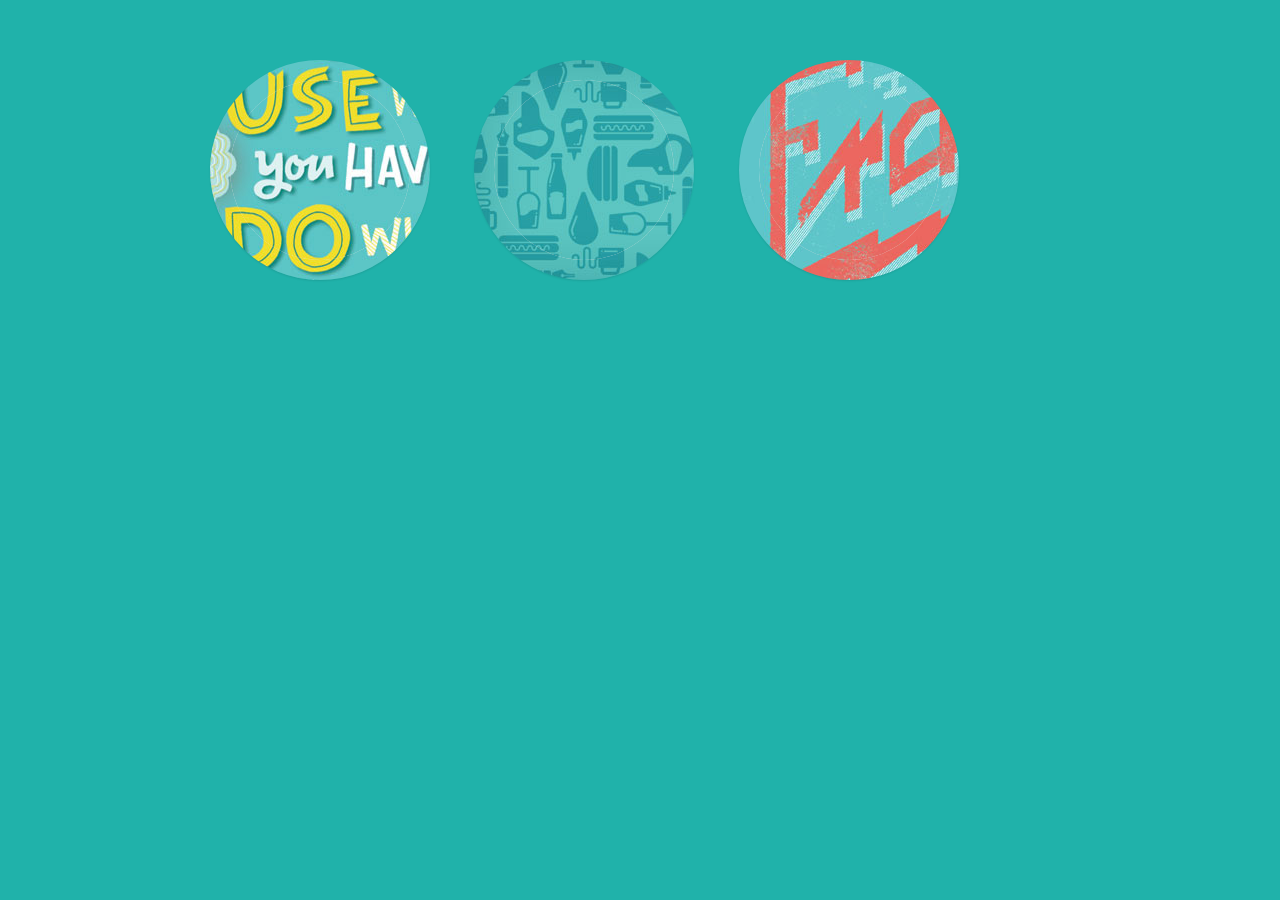
<file: CircleHoverEffects/demo5.html>
<!DOCTYPE html>
<html lang="en">
<head>
	<meta charset="UTF-8">
	<title>demo5</title>
	<style type="text/css">
		*{
			margin: 0;
			padding:0;
			box-sizing:border-box;
			-webkit-box-sizing:border-box;
			-moz-box-sizing:border-box;
			text-decoration: none;
			list-style: none;
			-webkit-touch-callout:none;
			-webkit-user-select:none;
			-webkit-tap-highlight-color:transparent;
			-webkit-appearance:none;
			-webkit-font-smoothing:antialiashed;
			font-family:"microsoft yahei", Arial, Helvetica, sans-serif;
		}
		body{
			width: 900px;
			margin: 40px auto;
			background-color: lightseagreen;
			color: #fff;
		}
		a{
			text-decoration: none;
		}
		ul{
			
		}
			li{
				display: inline-block;
				width: 220px;
				height: 220px;
				margin: 20px;
				cursor: pointer;
			}
				.item{
					position: relative;
					width: 100%;
					height: 100%; 
					border-radius: 50%;
					box-shadow: 0 1px 2px rgba(0,0,0,0.1);
					cursor: pointer;
				}
				.item1{
					background-image: url(images/1.jpg);
				}
				.item2{
					background-image: url(images/2.jpg);
				}
				.item3{
					background-image: url(images/3.jpg);
				}
					.item_info_wrap,
					.item_info{
						position: absolute;
						border-radius:50%;
						width: 180px;
						height: 180px;
					}

					.item_info_wrap{
						left: 20px;
						top: 20px;
						border-radius: 50%;
						background: #f9f9f9 url(img/bg.jpg) 0 0 no-repeat;
						box-shadow: 0 0 0 20px rbga(255,255,255,0.2),
									0 0 3px rbga(115,114,23,0.8) inset;
					}
						.item_info{
							text-align: center;
						}	
							.item_info .item_info_front{
								transition:all 0.6s ease-in-out;
							}
					
							.item_info > div{
								position: absolute;
								width: 100%;
								height: 100%;
								border-radius: 50%;
								background-position: center center;
								display: block;
							}
							.item_info_front{

							}
							
							.item_info_back{
								background: #223e87;
								opacity: 0;
								point-events:none;
								transform:scale(1.5);
								transition:all 0.4s ease-in-out;
							}
								.item_info h3{
									height: 100px;
									margin: 0 15px;
									padding: 20px 0 0;
									font-size: 18px;
									letter-spacing: 2px;
									text-shadow:0 0 1px #fff, 
												0 1px 2px rgba(0,0,0, .3);
									text-transform: uppercase;
									color: #fff;
								}
								.item_info p{
									margin:  0 30px;
									padding: 10px 5px;
									font-size: 12px;
									color: #fff;
									border-top: 1px solid rgba(255,255,255, .5);
									font-style: italic;

								}
									.item_info p a{
										display: block;
										padding-top: 4px;
										letter-spacing: 1px;
										color:#e7615e;
										font-size: 9px;
										font-weight: 700;
										font-style: normal;
										text-transform: uppercase;						
										
									}

					

			/* hover css*/ 
				.item:hover .item_info_front{
					opacity: 0;
					transform:scale(0);
				}
				.item:hover .item_info_back{
					opacity: 1;
					point-events:auto;
					transform:scale(1);
				}
					.item_info p a:hover{
						color: #fff;
					}
	</style>
</head>
<body>
	<ul>
		<li>
			<div class="item item1">
				<div class="item_info_wrap">
					<div class="item_info">
						<div class="item_info_front item1"></div>
						<div class="item_info_back">
							<h3>Use what you have</h3>
							<p>
								by Cindylou
								<a href="#">Cindylou</a>
							</p>
						</div>
					</div>
				</div>
			</div>
		</li>
		<li>
			<div class="item item2">
				<div class="item_info_wrap">
					<div class="item_info">
						<div class="item_info_front item2"></div>
						<div class="item_info_back">
							<h3>Miss the right person</h3>
							<p>
								by Cindylou
								<a href="#">Cindylou</a>
							</p>
						</div>
					</div>
				</div>
			</div>
		</li>
		<li>
			<div class="item item3">
				<div class="item_info_wrap">
					<div class="item_info">
						<div class="item_info_front item3"></div>
						<div class="item_info_back">
							<h3>Do what you love</h3>
							<p>
								by Cindylou
								<a href="#">Cindylou</a>
							</p>
						</div>
					</div>
				</div>
			</div>
		</li>
	</ul>
</body>
</html>
</file>
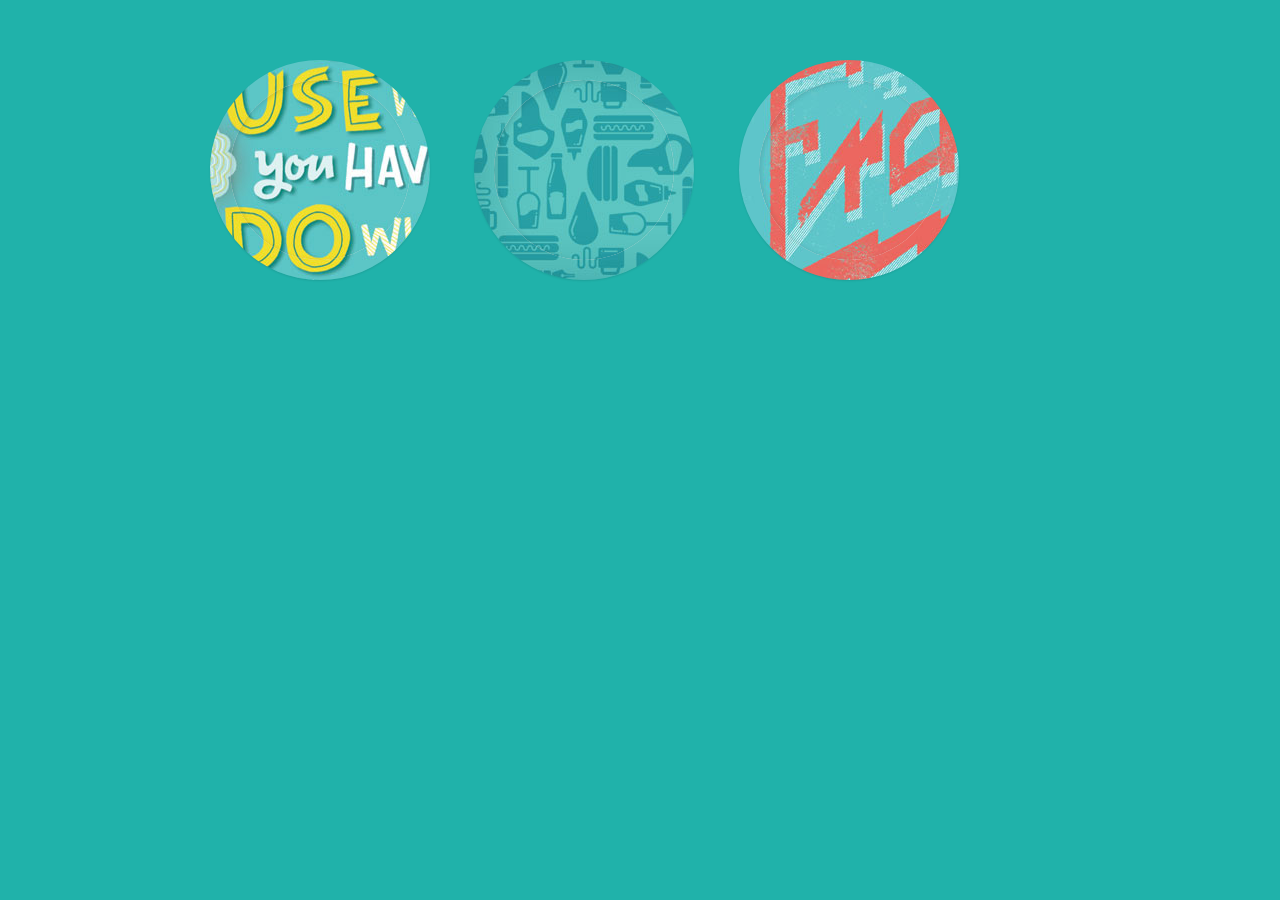
<file: CircleHoverEffects/demo6.html>
<!DOCTYPE html>
<html lang="en">
<head>
	<meta charset="UTF-8">
	<title>demo5</title>
	<style type="text/css">
		*{
			margin: 0;
			padding:0;
			box-sizing:border-box;
			-webkit-box-sizing:border-box;
			-moz-box-sizing:border-box;
			text-decoration: none;
			list-style: none;
			-webkit-touch-callout:none;
			-webkit-user-select:none;
			-webkit-tap-highlight-color:transparent;
			-webkit-appearance:none;
			-webkit-font-smoothing:antialiashed;
			font-family:"microsoft yahei", Arial, Helvetica, sans-serif;
		}
		body{
			width: 900px;
			margin: 40px auto;
			background-color: lightseagreen;
			color: #fff;
		}
		a{
			text-decoration: none;
		}
		ul{
			
		}
			li{
				display: inline-block;
				width: 220px;
				height: 220px;
				margin: 20px;
				cursor: pointer;
			}
				.item{
					position: relative;
					width: 100%;
					height: 100%; 
					border-radius: 50%;
					box-shadow: 0 1px 2px rgba(0,0,0,0.1);
					cursor: pointer;
				}
				.item1{
					background-image: url(images/1.jpg);
				}
				.item2{
					background-image: url(images/2.jpg);
				}
				.item3{
					background-image: url(images/3.jpg);
				}
					.item_info_wrap,
					.item_info{
						position: absolute;
						border-radius:50%;
						width: 180px;
						height: 180px;
						perspective:800px;
						transition:all 0.4s ease-in-out;
					}

					.item_info_wrap{
						left: 20px;
						top: 20px;
						background: #f9f9f9 url(img/bg.jpg) 0 0 no-repeat;
						box-shadow: 0 0 0 20px rbga(255,255,255,0.2),
									0 0 3px rbga(115,114,23,0.8) inset;
					}
						.item_info{
							text-align: center;
							transform-style:preserve-3d;
						}	
							.item_info .item_info_front{
								box-shadow: 2px 1px 4px rgba(0,0,0,0.1) inset;
								transform-origin:50% 100% 0;
								z-index: 100;
							}
							
							.item_info .item_info_back{
								background:rgba(230,132,107,0);
							}
							.item_info > div{
								position: absolute;
								width: 100%;
								height: 100%;
								border-radius: 50%;
								background-position: center center;
								display: block;
								transition:all 0.6s ease-in-out;
							}
							
								.item_info h3{
									height: 90px;
									margin: 0 25px;
									padding: 20px 0 0;
									font-size: 14px;
									letter-spacing: 2px;
									text-shadow:0 0 1px #fff, 
												0 1px 2px rgba(0,0,0, .3);
									text-transform: uppercase;
									color: #fff;
								}
								.item_info p{
									margin:  0 30px;
									padding: 10px 5px;
									font-size: 12px;
									color: #fff;
									border-top: 1px solid rgba(255,255,255,.5);
									font-style: italic;

								}
									.item_info p a{
										display: block;
										padding-top: 4px;
										letter-spacing: 1px;
										color:rgba(255,255,255, 0.7);
										font-size: 9px;
										font-weight: 700;
										font-style: normal;
										letter-spacing: 1;
										text-transform: uppercase;						
										
									}

					

			/* hover css*/ 
				.item:hover .item_info_front{
					box-shadow: 0 0 5px rgba(255,255,255,0.2) inset,
								0 0 3px rgba(0,0,0,0.3) inset;
					transform:rotate3d(1,0,0,-180deg);
				}
				.item:hover .item_info_back{
					background: rgba(230,132,107,0.6);
				}
					.item_info p a:hover{
						color: rgba(255,242,34,0.8);
					}
	</style>
</head>
<body>
	<ul>
		<li>
			<div class="item item1">
				<div class="item_info_wrap">
					<div class="item_info">
						<div class="item_info_front item1"></div>
						<div class="item_info_back">
							<h3>Use what you have</h3>
							<p>
								by Cindylou
								<a href="#">Cindylou</a>
							</p>
						</div>
					</div>
				</div>
			</div>
		</li>
		<li>
			<div class="item item2">
				<div class="item_info_wrap">
					<div class="item_info">
						<div class="item_info_front item2"></div>
						<div class="item_info_back">
							<h3>Miss the right person</h3>
							<p>
								by Cindylou
								<a href="#">Cindylou</a>
							</p>
						</div>
					</div>
				</div>
			</div>
		</li>
		<li>
			<div class="item item3">
				<div class="item_info_wrap">
					<div class="item_info">
						<div class="item_info_front item3"></div>
						<div class="item_info_back">
							<h3>Do what you love</h3>
							<p>
								by Cindylou
								<a href="#">Cindylou</a>
							</p>
						</div>
					</div>
				</div>
			</div>
		</li>
	</ul>
</body>
</html>
</file>
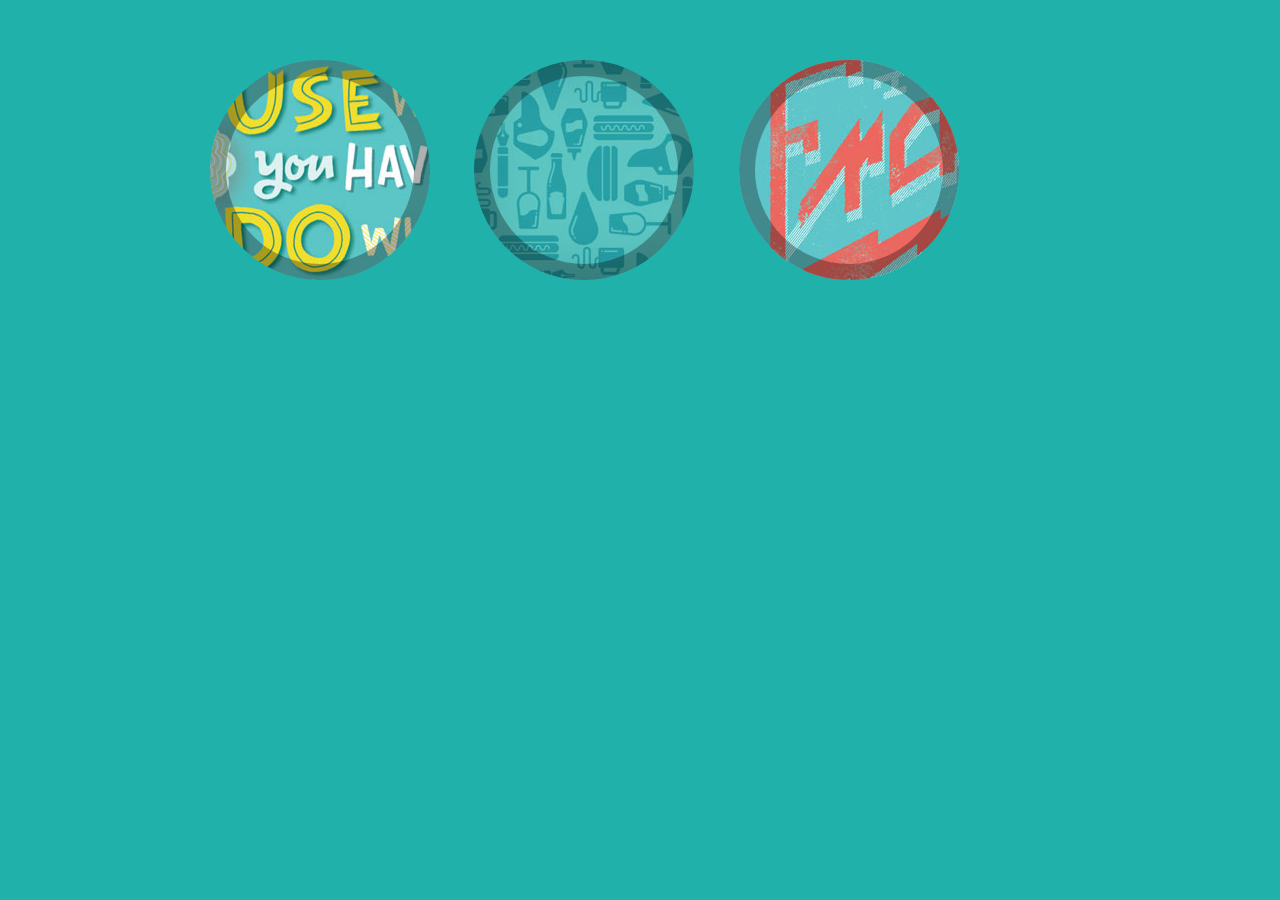
<file: CircleHoverEffects/demo7.html>
<!DOCTYPE html>
<html lang="en">
<head>
	<meta charset="UTF-8">
	<title>demo5</title>
	<style type="text/css">
		*{
			margin: 0;
			padding:0;
			box-sizing:border-box;
			-webkit-box-sizing:border-box;
			-moz-box-sizing:border-box;
			text-decoration: none;
			list-style: none;
			-webkit-touch-callout:none;
			-webkit-user-select:none;
			-webkit-tap-highlight-color:transparent;
			-webkit-appearance:none;
			-webkit-font-smoothing:antialiashed;
			font-family:"microsoft yahei", Arial, Helvetica, sans-serif;
		}
		body{
			width: 900px;
			margin: 40px auto;
			background-color: lightseagreen;
			color: #fff;
		}
		a{
			text-decoration: none;
		}
		ul{
			
		}
			li{
				display: inline-block;
				width: 220px;
				height: 220px;
				margin: 20px;
				cursor: pointer;
			}
				.item{
					border-radius: 50%;
				    cursor: default;
				    height: 100%;
				    perspective: 900px;
				    position: relative;
				    width: 100%;
				}
				.item1{
					background-image: url(images/1.jpg);
				}
				.item2{
					background-image: url(images/2.jpg);
				}
				.item3{
					background-image: url(images/3.jpg);
				}
					
						.item_info{
							height: 100%;
						    position: absolute;
						    transform-style: preserve-3d;
						    width: 100%;
						    text-align: center
						}	
							.item_info .item_info_front{
								box-shadow: 0 0 0 16px rgba(0, 0, 0, 0.3) inset;
							}
							
							.item_info .item_info_back{
								background: #000 none repeat scroll 0 0;
							    opacity: 0;
							    transform: translate3d(0px, 0px, -220px) rotate3d(1, 0, 0, 90deg);
							}
							.item_info > div{
								background-position: center center;
							    border-radius: 50%;
							    display: block;
							    height: 100%;
							    position: absolute;
							    transform-origin: 50% 0 0;
							    transition: all 0.4s linear 0s;
							    width: 100%;
							}
							
								.item_info h3{
									color: #fff;								    
								    font-size: 24px;
								    height: 110px;
								    letter-spacing: 2px;
								    margin: 0 15px;
								    padding: 60px 0 0;
								    text-shadow: 0 0 1px #fff, 0 1px 2px rgba(0, 0, 0, 0.3);
								    text-transform: uppercase;
								}
								.item_info p{
									border-top: 1px solid rgba(255, 255, 255, 0.5);
								    color: #fff;
								    font-size: 12px;
								    font-style: italic;
								    margin: 0 30px;
								    padding: 10px 5px;
								}
									.item_info p a{
										color: rgba(255, 255, 255, 0.7);
									    display: block;
									    font-family: "Open Sans",Arial,sans-serif;
									    font-size: 9px;
									    font-style: normal;
									    font-weight: 700;
									    letter-spacing: 1px;
									    padding-top: 4px;
									    text-transform: uppercase;															
									}

					

			/* hover css*/ 
				.item:hover .item_info_front{
					opacity: 0;
   					transform: translate3d(0px, 280px, 0px) rotate3d(1, 0, 0, -90deg);
				}
				.item:hover .item_info_back{
					opacity: 1;
    				transform: rotate3d(1, 0, 0, 0deg);
				}
					.item_info p a:hover{
						color: rgba(255, 242, 34, 0.8);
					}
	</style>
</head>
<body>
	<ul>
		<li>
			<div class="item">
				<div class="item_info">
					<div class="item_info_front item1"></div>
					<div class="item_info_back">
						<h3>I</h3>
						<p>
							by Cindylou
							<a href="#">Cindylou</a>
						</p>
					</div>
				</div>
			</div>
		</li>
		<li>
			<div class="item">
				<div class="item_info">
					<div class="item_info_front item2"></div>
					<div class="item_info_back">
						<h3>Love</h3>
						<p>
							by Cindylou
							<a href="#">Cindylou</a>
						</p>
					</div>
				</div>
			</div>
		</li>
		<li>
			<div class="item item3">
				<div class="item_info">
					<div class="item_info_front item3"></div>
					<div class="item_info_back">
						<h3>You</h3>
						<p>
							by Cindylou
							<a href="#">Cindylou</a>
						</p>
					</div>
				</div>
			</div>
		</li>
	</ul>
</body>
</html>
</file>
<file: qixi/css/style.css>
html, body, div, span, object, iframe, h1, h2, h3, h4, h5, h6, p, del, dfn, em, img, ins, kbd, q, samp, small, strong, b, i, dl, dt, dd, ol, ul, li, fieldset, form, label, table, tbody, tfoot, thead, tr, th, td, article, aside, footer, header, nav, section {
    background: none repeat scroll 0 0 transparent;
    border: 0 none;
    font-size: 100%;
    margin: 0;
    outline: 0 none;
    padding: 0;
    vertical-align: baseline;
}
body {
    font-family: sans-serif;
}
h1 {
    color: #212121;
    font-size: 33px;
    margin: 50px 0 15px;
    text-align: center;
}
h2 {
    color: #3c3c3c;
    font-size: 14px;
    font-weight: bold;
    margin: 20px 10px 10px;
}
small {
    display: block;
    font-size: 12px;
    margin: 0 10px 30px;
}
a {
    color: #3c3c3c;
    font-size: 12px;
    margin: 0 0 0 10px;
}
img {
    border: 0 none;
}
ol, ul, li {
    list-style-type: none;
}
html, body {
    backface-visibility: hidden;
    height: 100%;
    transform-style: preserve-3d;
    width: 100%;
}
#content {
    height: 100%;
    margin: 0 auto;
    overflow: hidden;
    position: absolute;
    width: 100%;
}
.content_wrap {
    height: 100%;
    overflow: hidden;
    position: relative;
    width: 100%;
}
.content_wrap > li {
    background-size: 100% 100%;
    float: left;
    height: 100%;
    overflow: hidden;
    position: relative;
    width: 100%;
}
   /*主体部分*/
</file>
<file: qixi/css/walk.css>
.charector{
			 height: 291px;
		    left: -6%;
		    position: absolute;
		    top: 55%;
		    width: 151px;
			background: url(../images/boy.png) 0 -291px no-repeat;
		}
		
		.slowWalk {
		    animation-duration: 950ms;
		    animation-iteration-count: infinite;
		    animation-name: person-slow;
		    animation-timing-function: steps(1, start);
		}


		/* .slowWalk{
			 -webkit-animation-name: person-slow; 
		    规定动画完成一个周期所花费的秒或毫秒。默认是 0
		    -webkit-animation-duration: 950ms;
		    规定动画被播放的次数。默认是 1。 infinite(循环播放)
		    -webkit-animation-iteration-count: infinite;
		    动画切换的方式是一帧一帧的改变
		    -webkit-animation-timing-function: steps(1, start);
		    -moz-animation-name: person-slow;
		    -moz-animation-duration: 950ms;
		    -moz-animation-iteration-count: infinite;
		    -moz-animation-timing-function: steps(1, start)
		} */
		
	    /* 人物暂停 */
        .pauseWalk {
            -webkit-animation-play-state: paused;
            -moz-animation-play-state: paused;
        }
			
		.slowFlolerWalk {
		    animation-duration: 950ms;
		    animation-iteration-count: infinite;
		    animation-name: person-floler-slow;
		    animation-timing-function: step-start;
		}
		
        
		@keyframes person-slow {
			0% {
			    background-position: 0 -291px;
			}
			25% {
			    background-position: -602px 0;
			}
			50% {
			    background-position: -302px -291px;
			}
			75% {
			    background-position: -151px -291px;
			}
			100% {
			    background-position: 0 -291px;
			}
		}
		@keyframes person-floler-slow {
			0% {
			    background-position: -453px 0;
			}
			25% {
			    background-position: -904px 0;
			}
			50% {
			    background-position: -451px 0;
			}
			75% {
			    background-position: -753px 0;
			}
			100% {
			    background-position: -300px 0;
			}
		}
		.boy-rotate {
		    animation-duration: 850ms;
		    animation-fill-mode: forwards;
		    animation-iteration-count: 1;
		    animation-name: boy-rotate;
		    animation-timing-function: step-start;
		}
		@keyframes boy-rotate {
			16.7% {
			    background-position: -150px 0;
			}
			33.4% {
			    background-position: -453px -291px;
			}
			50.1% {
			    background-position: 0 0;
			}
			66.8% {
			    background-position: -903px -291px;
			}
			83.5% {
			    background-position: -753px -291px;
			}
			100% {
			    background-position: -603px -291px;
			}
		}
		.button {
		    position: absolute;
		    top: 82%;
		}
		button {
		    height: 50px;
		    width: 80px;
		}
		.boyOriginal {
		    background-position: -150px 0;
		}
</file>
<file: qixi/css/sun.css>
/*-------- 太阳自转以及动画 --------*/
        #sun {
            animation-duration: 60s;
            animation-fill-mode: forwards;
            animation-name: rotation;
            background: url(../images/sun.png) 0 0 no-repeat;
            height: 201px;
            position: absolute;
            right: 100px;
            top: -30px;
            transform: rotate(45deg);
            width: 201px;
            z-index: 1;
        }
        
        /* .rotation {
            -webkit-animation-name: rotation;
            -webkit-animation-duration: 30s;
            -moz-animation-name: rotation;
            -moz-animation-duration: 30s;
        } */
        
        @keyframes rotation {
            0% {
                transform: translateX(0px) translateY(0px) rotate(45deg);
            }
            100% {
                transform: translateX(-2000px) translateY(400px) rotate(70deg);
            }
        }
        
        @-webkit-keyframes rotation {
            0% {
                transform: translateX(0px) translateY(0px) rotate(45deg);
            }
            100% {
                transform: translateX(-2000px) translateY(400px) rotate(70deg);
            }
        }
        @-moz-keyframes rotation {
            0% {
                transform: translateX(0px) translateY(0px) rotate(45deg);
            }
            100% {
                transform: translateX(-2000px) translateY(400px) rotate(70deg);
            }
        }
</file>
<file: qixi/css/cloud.css>
.cloud {
            position: absolute;
            z-index: 2;
        }
        .cloud1 {
            animation-duration: 30s;
            animation-name: smallCloud;
            background: url(../images/cloud1.png) 0 0 no-repeat;
            height: 30%;
            left: -5%;
            top: 15%;
            width: 100%;
        }
        
    
        .cloud2 {
            animation-duration: 50s;
            animation-name: largeCloud;
            background: url(../images/cloud2.png) 0 0 no-repeat;
            height: 100%;
            right: -5%;
            width: 100%;
        }
        
        /* .cloud1Anim{
            -webkit-animation-name: smallCloud;
            -webkit-animation-duration: 30s;
            -webkit-animation-iteration: infinite;
            -moz-animation-name: smallCloud;
            -moz-animation-duration: 30s;
            -moz-animation-iteration: infinite;
        }
        
        .cloud2Anim{
            -webkit-animation-name: largeCloud;
            -webkit-animation-duration: 60s;
            -webkit-animation-iteration: infinite;
            -moz-animation-name: largeCloud;
            -moz-animation-duration: 60s;
            -moz-animation-iteration: infinite;
        } */
        
        
        @keyframes smallCloud {
            0% {
                left: -5%;
            }
            100% {
                left: 100%;
            }
        }
        @keyframes largeCloud {
            0% {
                right: -5%;
            }
            100% {
                right: 100%;
            }
        }
</file>
<file: qixi/css/page1.css>
/*背景图*/
.a_background {
    height: 100%;
    position: absolute;
    width: 100%;
}

.a_background_top{
    background-size: 100% 100%;
    height: 71.6%;
    width: 100%;
    background-image: url("../images/background/a_background_top.png");
}


.a_background_middle{
    background-size: 100% 100%;
    height: 13.1%;
    width: 100%;
    background-image: url("../images/background/a_background_middle.png");
}

.a_background_botton{
    background-size: 100% 100%;
    height: 15.3%;
    width: 100%;
    background-image: url("../images/background/a_background_botton.png");
}
</file>
<file: qixi/css/page2.css>
/*背景图*/
.layerB {
    position: relative;
}
.b_background {   
    background-image: url(../images/QixiB-dark.png);
    background-size: 100% 100%;
    height: 100%;
    position: absolute;
    width: 100%;
}
.b_background_preload{
    background: url(../images/QixiB-bright.png) -9999px -9999px no-repeat;
}
.lamp-bright{
    background-image: url(../images/QixiB-bright.png);
    /* background-size: 100% 100%; */
}

.shop{
    height: 35.5%;
    left: 29%;
    position: absolute;
    top: 36.5%;
    width: 39.5%;
}
.door{
    height: 68%;
    left: 58.5%;
    overflow: hidden;
    position: absolute;
    top: 32%;
    width: 32%;
}


.door-left, .door-right {
    height: 100%;
    position: absolute;
    width: 50%;
}
.door-left {
    background: url(../images/door-left.png) repeat scroll 0 0 / 100% 100% rgba(0, 0, 0, 0);
    left: 0;
}
.door-right{
    background: url(../images/door-right.png) repeat scroll 0 0 / 100% 100% rgba(0, 0, 0, 0);
    left: 50%;
}
.lamp{}

.bird {
    background: url(../images/bird.png) -182px 0 no-repeat;
    min-height: 71px;
    min-width: 91px;
    position: absolute;
    right: -91px;
    top: 10%;
    z-index: 10;
}
.birdFly {
    animation-duration: 400ms;
    animation-iteration-count: infinite;
    animation-name: bird-slow;
    animation-timing-function: step-start;
}
@keyframes bird-slow {
    0% {
        background-position: -182px 0;
    }
    50% {
        background-position: 0 0;
    }
    75% {
        background-position: -91px 0;
    }
    100% {
        background-position: -182px 0;
    }
}

@-webkit-keyframes bird-slow {
    0% {
        background-position: -182px 0;
    }
    50% {
        background-position: 0 0;
    }
    75% {
        background-position: -91px 0;
    }
    100% {
        background-position: -182px 0;
    }
}

@-moz-keyframes bird-slow {
    0% {
        background-position: -182px 0;
    }
    50% {
        background-position: 0 0;
    }
    75% {
        background-position: -91px 0;
    }
    100% {
        background-position: -182px 0;
    }
}
</file>
<file: qixi/css/page3.css>
.c_background {
    background-size: 100% 100%;
    height: 100%;
    position: absolute;
    width: 100%;
}
	.c_background_top {
	    background-image: url(../images/background/c_background_top.png);
	    background-size: 100% 100%;
	    height: 71.6%;
	    width: 100%;
	}
	.c_background_middle {
	    background-image: url(../images/background/c_background_middle.png);
	    background-size: 100% 100%;
    	height: 13.1%;
    	width: 100%;
	}
	.c_background_botton {
	    background-image: url(../images/background/c_background_botton.png);
	    background-size: 100% 100%;
    	height: 15.3%;
   		width: 100%;
	}

#snowflake {
    height: 100%;
    left: 0;
    overflow: hidden;
    position: absolute;
    top: 0;
    width: 100%;
}
.snowRoll {
    animation-duration: 20s;
    animation-name: mysnow;
    height: 80px;
    opacity: 0;
    position: absolute;
}
@keyframes mysnow {
	0% {
	    bottom: 100%;
	}
	50% {
	    transform: rotate(1080deg);
	}
	100% {
	    transform: rotate(0deg) translate3d(50px, 50px, 50px);
	}
}
@-webkit-keyframes mysnow {
	0% {
	    bottom: 100%;
	}
	50% {
	    transform: rotate(1080deg);
	}
	100% {
	    transform: rotate(0deg) translate3d(50px, 50px, 50px);
	}
}
@-moz-keyframes mysnow {
	0% {
	    bottom: 100%;
	}
	50% {
	    transform: rotate(1080deg);
	}
	100% {
	    transform: rotate(0deg) translate3d(50px, 50px, 50px);
	}
}

.girl {
    background: url(../images/girl.png) -755px 0 no-repeat;
    height: 291px;
    position: absolute;
    right: 40%;
    top: 22%;
    width: 151px;
    z-index: 10;
}
.girl-rotate {
    animation-duration: 850ms;
    animation-fill-mode: forwards;
    animation-iteration-count: 1;
    animation-name: girl-rotate;
    animation-timing-function: step-start;
}
@keyframes girl-rotate {
	16.7% {
	    background-position: -151px 0;
	}
	33.4% {
	    background-position: -906px 0;
	}
	50.1% {
	    background-position: 0 0;
	}
	66.8% {
	    background-position: -302px 0;
	}
	83.5% {
	    background-position: -453px 0;
	}
	100% {
	    background-position: -604px 0;
	}
}
.bridge-bottom {
    height: 24%;
    left: 29.5%;
    overflow: hidden;
    position: absolute;
    top: 76%;
    width: 41%;
}
	.water {
	    height: 100%;
	    width: 100%;
	}	
		.water_1, .water_2, .water_3, .water_4 {
		    animation-direction: alternate;
		    animation-duration: 40s;
		    animation-iteration-count: infinite;
		    animation-name: shake;
		    height: 50%;
		    position: absolute;
		    width: 100%;
		}
		.water_1 {
		    background: url(../images/water.png) -261px 0 no-repeat;
		    height: 15px;
    		left: 35%;
    		top: 13%;
    		width: 131px;
		}		
		.water_2 {
			animation-delay: 2s;
		    background: url(../images/water.png) -693px 0  no-repeat;
		    height: 9px;
    		left: 45%;
		    top: 25%;
		    width: 161px;
		}		
		.water_3 {
			animation-delay: 1s;
		    background: url(../images/water.png) 0 0 no-repeat;
		    height: 29px;
		    left: 15%;
		    top: 50%;
		    width: 261px;
		}		
		.water_4 {
			animation-delay: 3s;
		    background: url(../images/water.png) -392px 0 no-repeat;
		    height: 12px;
		    left: 30%;
		    top: 70%;
		    width: 301px;
		}
		

.stars {
    height: 100%;
    position: absolute;
    width: 100%;
}
	.stars > li {
	    animation-direction: alternate;
	    animation-iteration-count: infinite;
	    animation-name: flash;
	    animation-timing-function: ease-in-out;
	    background-image: url(../images/stars.png);
	    height: 31px;
	    position: absolute;
	    width: 30px;
	}
	.stars1 {
	    animation-duration: 5s;
    	left: 30%;
	    top: 20%;
	}
	.stars2 {
	    animation-duration: 20s;
	    left: 20%;
	    top: 15%;
	}
	.stars3 {
	    animation-duration: 15s;
    	left: 85%;
    	top: 25%;
	}
	.stars4 {
	     animation-duration: 25s;
   		 left: 70%;
   		 top: 30%;
	}
	.stars5 {
	    animation-duration: 30s;
	    left: 20%;
	    top: 25%;
	}
	.stars6 {
	    animation-duration: 10s;
	    left: 65%;
	    top: 10%;
	}

@keyframes shake {
	0%, 100% {
	    transform: translate3d(0px, 0px, 0px);
	}
	10%, 30%, 50%, 70%, 90% {
	    transform: translate3d(-30px, 0px, 0px);
	}
	20%, 40%, 60%, 80% {
	    transform: translate3d(30px, 0px, 0px);
	}
}
@-webkit-keyframes shake {
	0%, 100% {
	    transform: translate3d(0px, 0px, 0px);
	}
	10%, 30%, 50%, 70%, 90% {
	    transform: translate3d(-30px, 0px, 0px);
	}
	20%, 40%, 60%, 80% {
	    transform: translate3d(30px, 0px, 0px);
	}
}
@-moz-keyframes shake {
	0%, 100% {
	    transform: translate3d(0px, 0px, 0px);
	}
	10%, 30%, 50%, 70%, 90% {
	    transform: translate3d(-30px, 0px, 0px);
	}
	20%, 40%, 60%, 80% {
	    transform: translate3d(30px, 0px, 0px);
	}
}
@keyframes flash {
	0%, 50%, 100% {
    	opacity: 1;
	}
	25%, 75% {
	    opacity: 0;
	}
}
@-webkit-keyframes flash {
	0%, 50%, 100% {
    	opacity: 1;
	}
	25%, 75% {
	    opacity: 0;
	}
}
@-moz-keyframes flash {
	0%, 50%, 100% {
    	opacity: 1;
	}
	25%, 75% {
	    opacity: 0;
	}
}

.logo {
    /* background-image: url(../images/logo.png); */
    display: none;
    height: 81px;
    left: 50%;
    margin-left: -92.5px;
    position: absolute;
    top: 30px;
    width: 185px;
    z-index: 999999;
    text-align: center;
    color: snow;
    font-size: 24px;
    font-weight: 600;
} 
.logolightSpeedIn {
    animation-duration: 1s;
    animation-name: lightSpeedIn;
    animation-timing-function: ease-out;
    display: block;
}
@keyframes lightSpeedIn {
	0% {
	    opacity: 0;
	    transform: translate3d(100%, 0px, 0px) skewX(-30deg);
	}
	60% {
	    opacity: 1;
	    transform: skewX(20deg);
	}
	80% {
	    opacity: 1;
	    transform: skewX(-5deg);
	}
	100% {
	    opacity: 1;
	    transform: none;
	}
}
.logoshake {
    animation-duration: 0.5s;
    animation-name: logoshake;
}
@keyframes logoshake {
	0%, 100% {
	    transform: translate3d(0px, 0px, 0px);
	}
	10%, 30%, 50%, 70%, 90% {
	    transform: translate3d(-5px, 0px, 0px);
	}
	20%, 40%, 60%, 80% {
	    transform: translate3d(10px, 0px, 0px);
	}
}
@-webkit-keyframes logoshake {
	0%, 100% {
	    transform: translate3d(0px, 0px, 0px);
	}
	10%, 30%, 50%, 70%, 90% {
	    transform: translate3d(-5px, 0px, 0px);
	}
	20%, 40%, 60%, 80% {
	    transform: translate3d(10px, 0px, 0px);
	}
}
</file>
